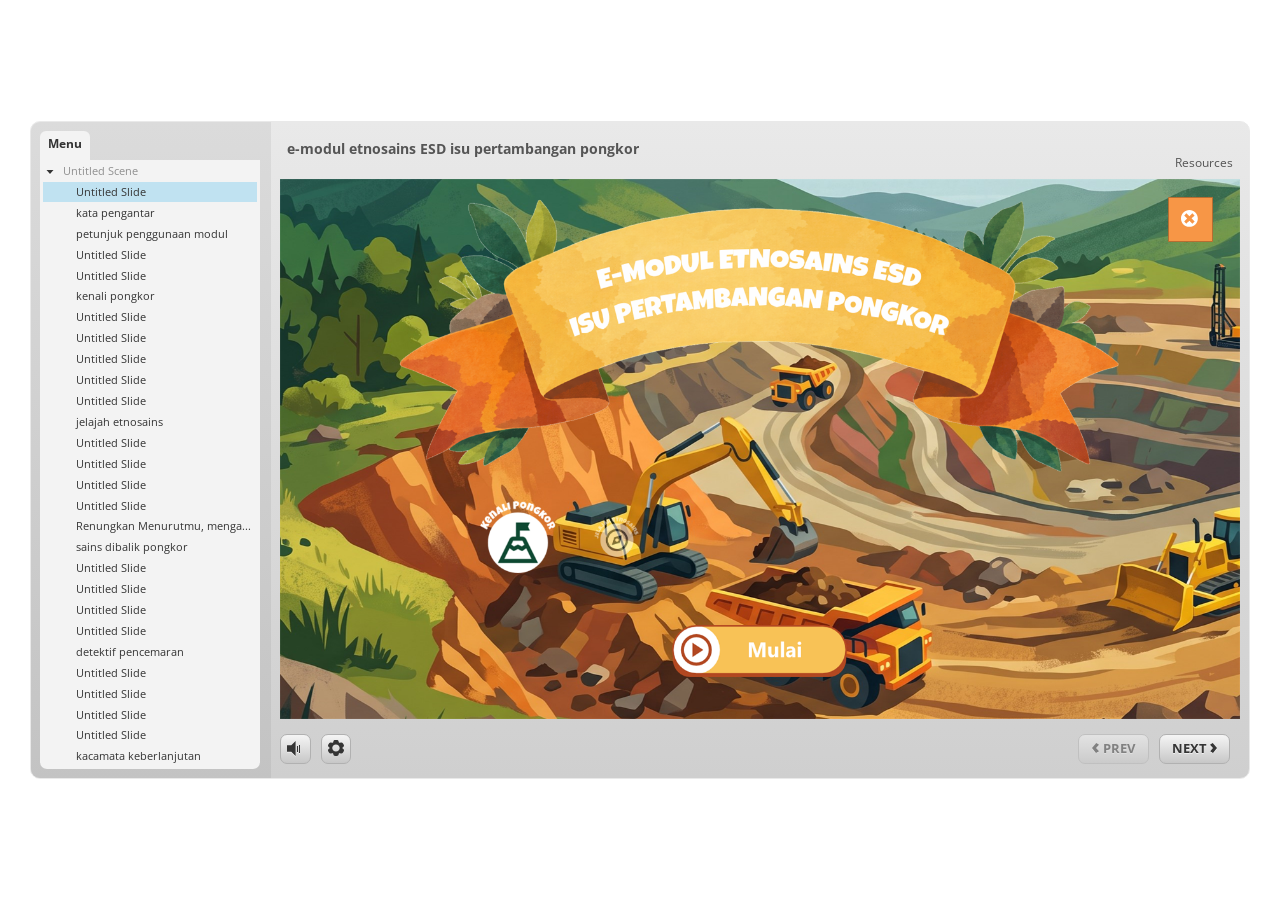
<file: index.html>
<!doctype html>
<html lang="en-US">
<head>
  <meta charset="utf-8">
  <!-- Created using Storyline 3 - http://www.articulate.com  -->
  <!-- version: 3.17.27621.0 -->
  <title>e-modul etnosains ESD isu pertambangan pongkor</title>
  <meta http-equiv="x-ua-compatible" content="IE=edge"/>
  <meta name="viewport" content="width=device-width,initial-scale=1,user-scalable=no,shrink-to-fit=no,minimal-ui"/>
  <meta name="apple-mobile-web-app-capable" content="yes"/>
  <style>
    html, body { height: 100%; padding: 0; margin: 0 }
    #app { height: 100%; width: 100%; }
  </style>
  
  <script>window.THREE = { };</script>
</head>
<body style="background: #FFFFFF" class="cs-HTML theme-classic">
  <!-- 360 -->
  <script>!function(e){var i=/iPhone/i,o=/iPod/i,n=/iPad/i,t=/(?=.*\bAndroid\b)(?=.*\bMobile\b)/i,d=/Android/i,s=/(?=.*\bAndroid\b)(?=.*\bSD4930UR\b)/i,b=/(?=.*\bAndroid\b)(?=.*\b(?:KFOT|KFTT|KFJWI|KFJWA|KFSOWI|KFTHWI|KFTHWA|KFAPWI|KFAPWA|KFARWI|KFASWI|KFSAWI|KFSAWA)\b)/i,r=/IEMobile/i,h=/(?=.*\bWindows\b)(?=.*\bARM\b)/i,a=/BlackBerry/i,l=/BB10/i,p=/Opera Mini/i,f=/(CriOS|Chrome)(?=.*\bMobile\b)/i,u=/(?=.*\bFirefox\b)(?=.*\bMobile\b)/i,c=new RegExp("(?:Nexus 7|BNTV250|Kindle Fire|Silk|GT-P1000)","i"),w=function(e,i){return e.test(i)},A=function(e){var A=e||navigator.userAgent,v=A.split("[FBAN");if(void 0!==v[1]&&(A=v[0]),this.apple={phone:w(i,A),ipod:w(o,A),tablet:!w(i,A)&&w(n,A),device:w(i,A)||w(o,A)||w(n,A)},this.amazon={phone:w(s,A),tablet:!w(s,A)&&w(b,A),device:w(s,A)||w(b,A)},this.android={phone:w(s,A)||w(t,A),tablet:!w(s,A)&&!w(t,A)&&(w(b,A)||w(d,A)),device:w(s,A)||w(b,A)||w(t,A)||w(d,A)},this.windows={phone:w(r,A),tablet:w(h,A),device:w(r,A)||w(h,A)},this.other={blackberry:w(a,A),blackberry10:w(l,A),opera:w(p,A),firefox:w(u,A),chrome:w(f,A),device:w(a,A)||w(l,A)||w(p,A)||w(u,A)||w(f,A)},this.seven_inch=w(c,A),this.any=this.apple.device||this.android.device||this.windows.device||this.other.device||this.seven_inch,this.phone=this.apple.phone||this.android.phone||this.windows.phone,this.tablet=this.apple.tablet||this.android.tablet||this.windows.tablet,"undefined"==typeof window)return this},v=function(){var e=new A;return e.Class=A,e};"undefined"!=typeof module&&module.exports&&"undefined"==typeof window?module.exports=A:"undefined"!=typeof module&&module.exports&&"undefined"!=typeof window?module.exports=v():"function"==typeof define&&define.amd?define("isMobile",[],e.isMobile=v()):e.isMobile=v()}(this);
    window.isMobile.apple.tablet = window.isMobile.apple.tablet ||
      (navigator.platform === 'MacIntel' && navigator.maxTouchPoints > 1);
    window.isMobile.apple.device = window.isMobile.apple.device || window.isMobile.apple.tablet;
    window.isMobile.tablet = window.isMobile.tablet || window.isMobile.apple.tablet;
    window.isMobile.any = window.isMobile.any || window.isMobile.apple.tablet;
  </script>

  <div id="focus-sink" tabindex="-1"></div>

  <div id="preso"></div>
  <script>
    window.DS = {};
    window.globals = {
      DATA_PATH_BASE: '',
      HAS_FRAME: true,
      HAS_SLIDE: true,

      lmsPresent: false,
      tinCanPresent: false,
      cmi5Present: false,
      aoSupport: false,
      scale: 'noscale',
      captureRc: false,
      browserSize: 'optimal',
      bgColor: '#FFFFFF',
      features: '',
      themeName: 'classic',
      preloaderColor: '#FFFFFF',
      suppressAnalytics: true,
      productChannel: 'enterprise',
      publishSource: 'storyline',
      aid: '',
      cid: 'd01c4786-2cfd-486b-ad3b-288f5a144330',
      playerVersion: '3.17.27621.0',
      maxIosVideoElements: 10,

      
      parseParams: function(qs) {
        if (window.globals.parsedParams != null) {
          return window.globals.parsedParams;
        }
        qs = (qs || window.location.search.substr(1)).split('+').join(' ');
        var params = {},
            tokens,
            re = /[?&]?([^=]+)=([^&]*)/g;

        while (tokens = re.exec(qs)) {
          params[decodeURIComponent(tokens[1]).trim()] =
            decodeURIComponent(tokens[2]).trim();
        }
        window.globals.parsedParams = params;
        return params;
      }

    };

    (function() {

      var classTypes = [ 'desktop', 'mobile', 'phone', 'tablet' ];

      var addDeviceClasses = function(prefix, testObj) {
        var curr, i;
        for (i = 0; i < classTypes.length; i++) {
          curr = classTypes[i];
          if (testObj[curr]) {
            document.body.classList.add(prefix + curr);
          }
        }
      };

      var params = window.globals.parseParams(),
          isDevicePreview = params.devicepreview === '1',
          isPhoneOverride = params.deviceType === 'phone' || (isDevicePreview && params.phone == '1'),
          isTabletOverride = (params.deviceType === 'tablet' || isDevicePreview) && !isPhoneOverride,
          isMobileOverride = isPhoneOverride || isTabletOverride;

      var deviceView = {
        desktop: !window.isMobile.any && !isMobileOverride,
        mobile: window.isMobile.any || isMobileOverride,
        phone: isPhoneOverride || (window.isMobile.phone && !isTabletOverride),
        tablet: isTabletOverride || window.isMobile.tablet
      };

      window.globals.deviceView = deviceView;
      window.isMobile.desktop = !window.isMobile.any;
      window.isMobile.mobile = window.isMobile.any;

      addDeviceClasses('view-', deviceView);

    })();
  </script>
  
  <script src='story_content/user.js' type=text/javascript></script>
  <div class="slide-loader"></div>

  <script>
    if (window.globals.deviceView.isMobile) { var doc = document, loader = doc.body.querySelector('.slide-loader'); [ 1, 2, 3 ].forEach(function(n) { var d = doc.createElement('div'); d.style.backgroundColor = window.globals.preloaderColor; d.classList.add('mobile-loader-dot'); d.classList.add('dot' + n); loader.appendChild(d); }); }
  </script>

  <div class="mobile-load-title-overlay" style="display: none">
    <div class="mobile-load-title">e-modul etnosains ESD isu pertambangan pongkor</div>
  </div>

  <div class="mobile-chrome-warning"></div>

  <script>
    
    if (window.autoSpider && window.vInterfaceObject) {
      document.querySelector('.mobile-load-title-overlay').style.display = 'none';
    }
  </script>

  

  <link rel="stylesheet" href="html5/data/css/output.min.css" data-noprefix/>
</body>
<script src="html5/lib/scripts/bootstrapper.min.js"></script>
</html>
</file>
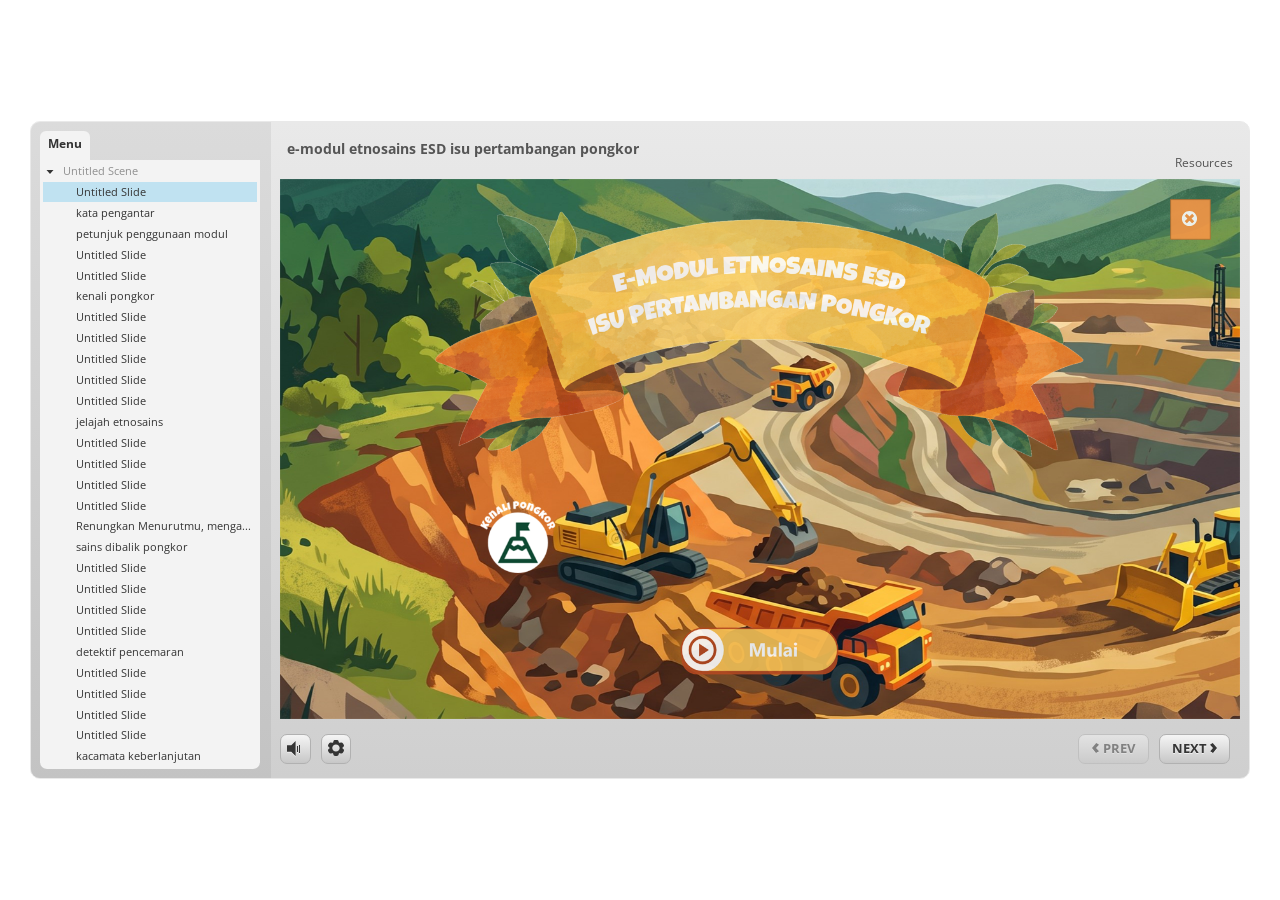
<file: story.html>
<!doctype html>
<html lang="en-US">
<head>
  <meta charset="utf-8">
  <!-- Created using Storyline 3 - http://www.articulate.com  -->
  <!-- version: 3.17.27621.0 -->
  <title>e-modul trial</title>
  <meta http-equiv="x-ua-compatible" content="IE=edge"/>
  <meta name="viewport" content="width=device-width,initial-scale=1,user-scalable=no,shrink-to-fit=no,minimal-ui"/>
  <meta name="apple-mobile-web-app-capable" content="yes"/>
  <style>
    html, body { height: 100%; padding: 0; margin: 0 }
    #app { height: 100%; width: 100%; }
  </style>
  
  <script>window.THREE = { };</script>
</head>
<body style="background: #FFFFFF" class="cs-HTML theme-classic">
  <!-- 360 -->
  <script>!function(e){var i=/iPhone/i,o=/iPod/i,n=/iPad/i,t=/(?=.*\bAndroid\b)(?=.*\bMobile\b)/i,d=/Android/i,s=/(?=.*\bAndroid\b)(?=.*\bSD4930UR\b)/i,b=/(?=.*\bAndroid\b)(?=.*\b(?:KFOT|KFTT|KFJWI|KFJWA|KFSOWI|KFTHWI|KFTHWA|KFAPWI|KFAPWA|KFARWI|KFASWI|KFSAWI|KFSAWA)\b)/i,r=/IEMobile/i,h=/(?=.*\bWindows\b)(?=.*\bARM\b)/i,a=/BlackBerry/i,l=/BB10/i,p=/Opera Mini/i,f=/(CriOS|Chrome)(?=.*\bMobile\b)/i,u=/(?=.*\bFirefox\b)(?=.*\bMobile\b)/i,c=new RegExp("(?:Nexus 7|BNTV250|Kindle Fire|Silk|GT-P1000)","i"),w=function(e,i){return e.test(i)},A=function(e){var A=e||navigator.userAgent,v=A.split("[FBAN");if(void 0!==v[1]&&(A=v[0]),this.apple={phone:w(i,A),ipod:w(o,A),tablet:!w(i,A)&&w(n,A),device:w(i,A)||w(o,A)||w(n,A)},this.amazon={phone:w(s,A),tablet:!w(s,A)&&w(b,A),device:w(s,A)||w(b,A)},this.android={phone:w(s,A)||w(t,A),tablet:!w(s,A)&&!w(t,A)&&(w(b,A)||w(d,A)),device:w(s,A)||w(b,A)||w(t,A)||w(d,A)},this.windows={phone:w(r,A),tablet:w(h,A),device:w(r,A)||w(h,A)},this.other={blackberry:w(a,A),blackberry10:w(l,A),opera:w(p,A),firefox:w(u,A),chrome:w(f,A),device:w(a,A)||w(l,A)||w(p,A)||w(u,A)||w(f,A)},this.seven_inch=w(c,A),this.any=this.apple.device||this.android.device||this.windows.device||this.other.device||this.seven_inch,this.phone=this.apple.phone||this.android.phone||this.windows.phone,this.tablet=this.apple.tablet||this.android.tablet||this.windows.tablet,"undefined"==typeof window)return this},v=function(){var e=new A;return e.Class=A,e};"undefined"!=typeof module&&module.exports&&"undefined"==typeof window?module.exports=A:"undefined"!=typeof module&&module.exports&&"undefined"!=typeof window?module.exports=v():"function"==typeof define&&define.amd?define("isMobile",[],e.isMobile=v()):e.isMobile=v()}(this);
    window.isMobile.apple.tablet = window.isMobile.apple.tablet ||
      (navigator.platform === 'MacIntel' && navigator.maxTouchPoints > 1);
    window.isMobile.apple.device = window.isMobile.apple.device || window.isMobile.apple.tablet;
    window.isMobile.tablet = window.isMobile.tablet || window.isMobile.apple.tablet;
    window.isMobile.any = window.isMobile.any || window.isMobile.apple.tablet;
  </script>

  <div id="focus-sink" tabindex="-1"></div>

  <div id="preso"></div>
  <script>
    window.DS = {};
    window.globals = {
      DATA_PATH_BASE: '',
      HAS_FRAME: true,
      HAS_SLIDE: true,

      lmsPresent: false,
      tinCanPresent: false,
      cmi5Present: false,
      aoSupport: false,
      scale: 'noscale',
      captureRc: false,
      browserSize: 'optimal',
      bgColor: '#FFFFFF',
      features: '',
      themeName: 'classic',
      preloaderColor: '#FFFFFF',
      suppressAnalytics: true,
      productChannel: 'enterprise',
      publishSource: 'storyline',
      aid: '',
      cid: 'd01c4786-2cfd-486b-ad3b-288f5a144330',
      playerVersion: '3.17.27621.0',
      maxIosVideoElements: 10,

      
      parseParams: function(qs) {
        if (window.globals.parsedParams != null) {
          return window.globals.parsedParams;
        }
        qs = (qs || window.location.search.substr(1)).split('+').join(' ');
        var params = {},
            tokens,
            re = /[?&]?([^=]+)=([^&]*)/g;

        while (tokens = re.exec(qs)) {
          params[decodeURIComponent(tokens[1]).trim()] =
            decodeURIComponent(tokens[2]).trim();
        }
        window.globals.parsedParams = params;
        return params;
      }

    };

    (function() {

      var classTypes = [ 'desktop', 'mobile', 'phone', 'tablet' ];

      var addDeviceClasses = function(prefix, testObj) {
        var curr, i;
        for (i = 0; i < classTypes.length; i++) {
          curr = classTypes[i];
          if (testObj[curr]) {
            document.body.classList.add(prefix + curr);
          }
        }
      };

      var params = window.globals.parseParams(),
          isDevicePreview = params.devicepreview === '1',
          isPhoneOverride = params.deviceType === 'phone' || (isDevicePreview && params.phone == '1'),
          isTabletOverride = (params.deviceType === 'tablet' || isDevicePreview) && !isPhoneOverride,
          isMobileOverride = isPhoneOverride || isTabletOverride;

      var deviceView = {
        desktop: !window.isMobile.any && !isMobileOverride,
        mobile: window.isMobile.any || isMobileOverride,
        phone: isPhoneOverride || (window.isMobile.phone && !isTabletOverride),
        tablet: isTabletOverride || window.isMobile.tablet
      };

      window.globals.deviceView = deviceView;
      window.isMobile.desktop = !window.isMobile.any;
      window.isMobile.mobile = window.isMobile.any;

      addDeviceClasses('view-', deviceView);

    })();
  </script>
  
  <script src='story_content/user.js' type=text/javascript></script>
  <div class="slide-loader"></div>

  <script>
    if (window.globals.deviceView.isMobile) { var doc = document, loader = doc.body.querySelector('.slide-loader'); [ 1, 2, 3 ].forEach(function(n) { var d = doc.createElement('div'); d.style.backgroundColor = window.globals.preloaderColor; d.classList.add('mobile-loader-dot'); d.classList.add('dot' + n); loader.appendChild(d); }); }
  </script>

  <div class="mobile-load-title-overlay" style="display: none">
    <div class="mobile-load-title">e-modul trial</div>
  </div>

  <div class="mobile-chrome-warning"></div>

  <script>
    
    if (window.autoSpider && window.vInterfaceObject) {
      document.querySelector('.mobile-load-title-overlay').style.display = 'none';
    }
  </script>

  

  <link rel="stylesheet" href="html5/data/css/output.min.css" data-noprefix/>
</body>
<script src="html5/lib/scripts/bootstrapper.min.js"></script>
</html>
</file>
<file: html5/data/css/output.min.css>
@font-face {
  font-family: 'Open SansBold CharsBold456F026D';
  src: url('[data-uri]');
  font-style: normal;
  font-weight: normal;
}
@font-face {
  font-family: 'Open Sans Charset1_ 5Uk6ACBA9ED';
  src: url('[data-uri]');
  font-style: normal;
  font-weight: normal;
}
@font-face {
  font-family: 'Luckiest Guy Charset1_ 8D27AC44';
  src: url('[data-uri]');
  font-style: normal;
  font-weight: normal;
}
@font-face {
  font-family: 'Space MonoBold CharBoldACF0F09B';
  src: url('[data-uri]');
  font-style: normal;
  font-weight: normal;
}
@font-face {
  font-family: 'Space Mono Charset1_ 6L623469E3';
  src: url('[data-uri]');
  font-style: normal;
  font-weight: normal;
}
@font-face {
  font-family: 'PoppinsBold CharsetBold9A368C85';
  src: url('[data-uri]');
  font-style: normal;
  font-weight: normal;
}
@font-face {
  font-family: 'Luckiest Guy Charset0_vF303CC9E';
  src: url('[data-uri]');
  font-style: normal;
  font-weight: normal;
}
@font-face {
  font-family: 'Space Mono Charset0_v9Y2D550E07';
  src: url('[data-uri]');
  font-style: normal;
  font-weight: normal;
}
@font-face {
  font-family: 'Space MonoBold CharBold701E2622';
  src: url('[data-uri]');
  font-style: normal;
  font-weight: normal;
}
@font-face {
  font-family: 'Open Sans Charset0_v9TY33EDE6F2';
  src: url('[data-uri]');
  font-style: normal;
  font-weight: normal;
}
@font-face {
  font-family: 'PoppinsBold CharsetBoldB13A54C8';
  src: url('[data-uri]');
  font-style: normal;
  font-weight: normal;
}
.cs-pxabnsnfns00001100101 .cs-infopanel  {
  box-shadow: 0 1px 0 rgba(184, 184, 184, 1);
  background: rgba(255, 255, 255, 1);
}
.cs-pxabnsnfns00001100101 .cs-infopanel .cs-link {
  color: rgba(124, 34, 128, 1);
}
.cs-pxabnsnfns00001100101 .cs-infopanel .cs-link:hover {
  color: rgba(0, 0, 238, 1);
}
.cs-pxabnsnfns00001100101 .cs-infopanel .cs-name {
  color: rgba(68, 68, 68, 1);
}
.cs-pxabnsnfns00001100101 .cs-infopanel .cs-title {
  color: rgba(153, 153, 153, 1);
}
.cs-pxabnsnfns00001100101 .cs-infopanelpopup  {
  box-shadow: 0 1px 0 rgba(184, 184, 184, 1);
  background: linear-gradient(180deg, rgba(233, 233, 233, 1) 0%, rgba(207, 207, 207, 1) 100%);
}
.cs-pxabnsnfns00001100101 .cs-infopanelpopup .cs-link {
  color: rgba(124, 34, 128, 1);
}
.cs-pxabnsnfns00001100101 .cs-infopanelpopup .cs-link:hover {
  color: rgba(0, 0, 238, 1);
}
.cs-pxabnsnfns00001100101 .cs-infopanelpopup .cs-name {
  color: rgba(68, 68, 68, 1);
}
.cs-pxabnsnfns00001100101 .cs-infopanelpopup .cs-bio {
  color: rgba(153, 153, 153, 1);
}
.cs-pxabnsnfns00001100101 .cs-timer  {
  color: rgba(85, 85, 85, 1);
}
.cs-pxabnsnfns00001100101 .cs-duration stop:first-child {
  stop-color: rgba(0, 215, 255, 1);
}
.cs-pxabnsnfns00001100101 .cs-duration stop:last-child {
  stop-color: rgba(0, 171, 255, 1);
}
.cs-pxabnsnfns00001100101 .cs-elapsed stop:first-child {
  stop-color: rgba(254, 227, 71, 1);
}
.cs-pxabnsnfns00001100101 .cs-elapsed stop:last-child {
  stop-color: rgba(252, 204, 42, 1);
}
.cs-pxabnsnfns00001100101 .cs-timer .cs-pie .cs-innerstroke {
  stroke: rgba(199, 199, 199, 1);
}
.cs-pxabnsnfns00001100101 .cs-timer .cs-pie .cs-innerborder {
  stroke: rgba(255, 255, 255, 1);
}
.cs-pxabnsnfns00001100101 .cs-window  {
  box-shadow: 0 8px 5px rgba(0, 0, 0, 0.2);
  border-color: rgba(234, 234, 234, 1);
  background: rgba(243, 243, 243, 1);
  color: rgba(85, 85, 85, 1);
}
.cs-pxabnsnfns00001100101 .cs-window .cs-diva {
  border-color: rgba(247, 247, 247, 1);
}
.cs-pxabnsnfns00001100101 .cs-window .cs-divb {
  border-color: rgba(211, 211, 211, 1);
}
.cs-pxabnsnfns00001100101 .cs-editor .cs-editor-slide {
  color: rgba(85, 85, 85, 1);
}
.cs-pxabnsnfns00001100101 .cs-editor .cs-editor-html {
  color: rgba(68, 68, 68, 1);
}
.cs-pxabnsnfns00001100101 .cs-editor .cs-editor-button {
  text-shadow: 0 1px 0 rgba(240, 240, 240, 1);
  color: rgba(53, 53, 53, 1);
  border-color: rgba(177, 177, 177, 1);
  background: linear-gradient(180deg, rgba(245, 245, 245, 1) 0%, rgba(199, 199, 199, 1) 100%);
}
.cs-pxabnsnfns00001100101 .cs-editor .cs-editor-button:hover {
  background: linear-gradient(180deg, rgba(242, 242, 242, 1) 0%, rgba(175, 175, 175, 1) 100%);
}
.cs-pxabnsnfns00001100101 .cs-editor .cs-editor-button:active {
  background: linear-gradient(180deg, rgba(199, 199, 199, 1) 0%, rgba(244, 244, 244, 1) 100%);
}
.cs-pxabnsnfns00001100101 .cs-listitem  {
  color: rgba(53, 53, 53, 1);
  border-color: rgba(223, 223, 223, 1);
}
.cs-pxabnsnfns00001100101 .cs-listitem.cs-viewed {
  color: rgba(144, 144, 144, 1);
}
.cs-pxabnsnfns00001100101 .cs-listitem.cs-selected {
  color: rgba(53, 53, 53, 1);
  background: rgba(192, 226, 241, 1);
}
.cs-pxabnsnfns00001100101 .cs-listitem.cs-selected:hover {
  background: rgba(192, 226, 241, 1);
}
.cs-pxabnsnfns00001100101 .cs-listitem.cs-selected.hover {
  background: rgba(192, 226, 241, 1);
}
.cs-pxabnsnfns00001100101 .cs-listitem.cs-selected:focus {
  background: rgba(192, 226, 241, 1);
}
.cs-pxabnsnfns00001100101 .cs-listitem .cs-icon-carrot {
  fill: rgba(53, 53, 53, 1);
}
.cs-pxabnsnfns00001100101 .cs-listitem .cs-icon-carrot .cs-shadow {
  fill: rgba(255, 255, 255, 1);
}
.cs-pxabnsnfns00001100101 .cs-listitem:hover {
  background: rgba(230, 230, 230, 1);
}
.cs-pxabnsnfns00001100101 .cs-listitem.hover {
  background: rgba(230, 230, 230, 1);
}
.cs-pxabnsnfns00001100101 .cs-listitem:focus {
  background: rgba(230, 230, 230, 1);
}
.cs-pxabnsnfns00001100101 .cs-glossary  {
  color: rgba(53, 53, 53, 1);
}
.cs-pxabnsnfns00001100101 .cs-glossary .cs-scrolling-panel {
  background: rgba(231, 231, 231, 1);
}
.cs-pxabnsnfns00001100101 .cs-glossary .cs-term.cs-selected .cs-choice-list-trigger {
  color: rgba(53, 53, 53, 1);
  background: rgba(192, 226, 241, 1);
}
.cs-pxabnsnfns00001100101 .cs-glossary .cs-term.cs-selected .cs-choice-list-trigger:focus {
  color: rgba(53, 53, 53, 1);
  background: rgba(192, 226, 241, 1);
}
.cs-pxabnsnfns00001100101 .cs-glossary .cs-term:hover .cs-choice-list-trigger {
  background: rgba(230, 230, 230, 1);
}
.cs-pxabnsnfns00001100101 .cs-glossary .cs-term.hover .cs-choice-list-trigger {
  background: rgba(230, 230, 230, 1);
}
.cs-pxabnsnfns00001100101 .cs-glossary .cs-term .cs-choice-list-trigger:focus {
  background: rgba(230, 230, 230, 1);
}
.cs-pxabnsnfns00001100101 .cs-glossary .cs-diva {
  border-color: rgba(226, 226, 226, 1);
}
.cs-pxabnsnfns00001100101 .cs-glossary .cs-divb {
  border-color: rgba(226, 226, 226, 1);
}
.cs-pxabnsnfns00001100101 .cs-glossary .cs-divc {
  border-color: rgba(250, 250, 250, 1);
}
.cs-pxabnsnfns00001100101 .cs-glossary .cs-heading {
  color: rgba(68, 68, 68, 1);
}
.cs-pxabnsnfns00001100101 .cs-resource .cs-separator {
  border-color: rgba(224, 224, 224, 1);
}
.cs-pxabnsnfns00001100101 .cs-outline  {
  color: rgba(68, 68, 68, 1);
}
.cs-pxabnsnfns00001100101 .cs-outline .cs-diva {
  border-color: rgba(198, 198, 198, 1);
}
.cs-pxabnsnfns00001100101 .cs-outline .cs-divb {
  border-color: rgba(249, 249, 249, 1);
}
.cs-pxabnsnfns00001100101 .cs-outline .cs-divc {
  border-color: rgba(225, 225, 225, 1);
}
.cs-pxabnsnfns00001100101 .cs-outline .cs-search-filter:hover {
  color: rgba(0, 0, 238, 1);
}
.cs-pxabnsnfns00001100101 .cs-outline .cs-search-filter.hover {
  color: rgba(0, 0, 238, 1);
}
.cs-pxabnsnfns00001100101 .cs-transcript  {
  color: rgba(68, 68, 68, 1);
}
.cs-pxabnsnfns00001100101 .cs-transcript .cs-div {
  border-color: rgba(225, 225, 225, 1);
}
.cs-pxabnsnfns00001100101 .cs-tabs:not(.topmenu-item) {
  color: rgba(85, 85, 85, 1);
}
.cs-pxabnsnfns00001100101 .cs-tabs .cs-inner-button:not(.topmenu-item) {
  text-shadow: 0 1px 0 rgba(240, 240, 240, 1);
}
.cs-pxabnsnfns00001100101 .cs-tabs:hover:not(.topmenu-item) {
  color: rgba(51, 51, 51, 1);
}
.cs-pxabnsnfns00001100101 .cs-tabs.cs-selected {
  background: rgba(243, 243, 243, 1);
  color: rgba(51, 51, 51, 1);
}
.cs-pxabnsnfns00001100101 .cs-seekcontrol  {
  background: linear-gradient(180deg, rgba(245, 245, 245, 1) 0%, rgba(199, 199, 199, 1) 100%);
  border-color: rgba(177, 177, 177, 1);
}
.cs-pxabnsnfns00001100101 .cs-seekcontrol .cs-button:hover .cs-icon {
  fill: rgba(85, 85, 85, 1);
}
.cs-pxabnsnfns00001100101 .cs-seekcontrol .cs-button.hover .cs-icon {
  fill: rgba(85, 85, 85, 1);
}
.cs-pxabnsnfns00001100101 .cs-seekcontrol .cs-button .cs-icon-shadow {
  fill: rgba(240, 240, 240, 1);
}
.cs-pxabnsnfns00001100101 .cs-seekcontrol .cs-button .cs-icon {
  fill: rgba(45, 45, 45, 1);
}
.cs-pxabnsnfns00001100101 .cs-seekcontrol .cs-seek .cs-fill {
  background: rgba(255, 255, 255, 1);
}
.cs-pxabnsnfns00001100101 .cs-seekcontrol .cs-seek {
  background: rgba(231, 231, 231, 1);
  border-color: rgba(184, 184, 184, 1);
}
.cs-pxabnsnfns00001100101 .cs-searchinput .cs-input {
  color: rgba(138, 138, 138, 1);
  border-color: rgba(173, 173, 173, 1);
  background: rgba(223, 223, 223, 1);
}
.cs-pxabnsnfns00001100101 .cs-searchinput .cs-input:focus {
  color: rgba(51, 51, 51, 1);
  background: rgba(250, 250, 250, 1);
}
.cs-pxabnsnfns00001100101 .cs-searchinput .cs-input:hover {
  box-shadow: inset 0 0 1px 0 rgba(107, 248, 255, 1);
}
.cs-pxabnsnfns00001100101 .cs-searchinput .cs-input.hover {
  box-shadow: inset 0 0 1px 0 rgba(107, 248, 255, 1);
}
.cs-pxabnsnfns00001100101 .cs-searchinput .cs-button .cs-icon {
  fill: rgba(138, 138, 138, 1);
}
.cs-pxabnsnfns00001100101 .cs-searchinput .cs-button:hover {
  fill: linear-gradient(180deg, rgba(245, 245, 245, 1) 0%, rgba(199, 199, 199, 1) 100%);
}
.cs-pxabnsnfns00001100101 .cs-searchinput .cs-button.hover {
  fill: linear-gradient(180deg, rgba(245, 245, 245, 1) 0%, rgba(199, 199, 199, 1) 100%);
}
.cs-pxabnsnfns00001100101 .cs-menu  {
  box-shadow: 0 1px 0 rgba(184, 184, 184, 1);
  background: rgba(243, 243, 243, 1);
}
.cs-pxabnsnfns00001100101 .cs-topmenu-item.active .cs-tab {
  background: rgba(243, 243, 243, 1);
}
.cs-pxabnsnfns00001100101 .cs-logo  {
  box-shadow: 0 1px 0 rgba(184, 184, 184, 1);
  background: rgba(255, 255, 255, 1);
}
.cs-pxabnsnfns00001100101 .cs-checkbox  {
  color: rgba(68, 68, 68, 1);
}
.cs-pxabnsnfns00001100101 .cs-checkbox:hover {
  border-color: rgba(107, 248, 255, 1);
}
.cs-pxabnsnfns00001100101 .cs-checkbox.hover {
  border-color: rgba(107, 248, 255, 1);
}
.cs-pxabnsnfns00001100101 .cs-checkbox .cs-box {
  color: rgba(255, 255, 255, 1);
  border-color: rgba(184, 184, 184, 1);
}
.cs-pxabnsnfns00001100101 .cs-checkbox .cs-box:checked::after {
  color: rgba(51, 204, 0, 1);
}
.cs-pxabnsnfns00001100101 .cs-checkbox .cs-box.checked.after {
  color: rgba(51, 204, 0, 1);
}
.cs-pxabnsnfns00001100101 .cs-button  {
  text-shadow: 0 1px 0 rgba(240, 240, 240, 1);
  color: rgba(53, 53, 53, 1);
  border-color: rgba(177, 177, 177, 1);
  background: linear-gradient(180deg, rgba(245, 245, 245, 1) 0%, rgba(199, 199, 199, 1) 100%);
  box-shadow: 0 1px 0 rgba(207, 207, 207, 1);
}
.cs-pxabnsnfns00001100101 .cs-button .cs-icon {
  fill: rgba(53, 53, 53, 1);
}
.cs-pxabnsnfns00001100101 .cs-button .cs-icon-shadow {
  fill: rgba(240, 240, 240, 1);
}
.cs-pxabnsnfns00001100101 .cs-button:hover {
  background: linear-gradient(180deg, rgba(242, 242, 242, 1) 0%, rgba(175, 175, 175, 1) 100%);
}
.cs-pxabnsnfns00001100101 .cs-button.hover {
  background: linear-gradient(180deg, rgba(242, 242, 242, 1) 0%, rgba(175, 175, 175, 1) 100%);
}
.cs-pxabnsnfns00001100101 .cs-button:active {
  background: linear-gradient(180deg, rgba(199, 199, 199, 1) 0%, rgba(244, 244, 244, 1) 100%);
}
.cs-pxabnsnfns00001100101 .cs-button.cs-disabled:hover {
  background: linear-gradient(180deg, rgba(245, 245, 245, 1) 0%, rgba(199, 199, 199, 1) 100%);
}
.cs-pxabnsnfns00001100101 .cs-button.cs-disabled.hover {
  background: linear-gradient(180deg, rgba(245, 245, 245, 1) 0%, rgba(199, 199, 199, 1) 100%);
}
.cs-pxabnsnfns00001100101 .cs-button.cs-disabled:active {
  background: linear-gradient(180deg, rgba(245, 245, 245, 1) 0%, rgba(199, 199, 199, 1) 100%);
}
.cs-pxabnsnfns00001100101 .cs-button.cs-volume:hover {
  background: linear-gradient(180deg, rgba(245, 245, 245, 1) 0%, rgba(199, 199, 199, 1) 100%);
}
.cs-pxabnsnfns00001100101 .cs-button.cs-volume.hover {
  background: linear-gradient(180deg, rgba(245, 245, 245, 1) 0%, rgba(199, 199, 199, 1) 100%);
}
.cs-pxabnsnfns00001100101 .cs-button.cs-volume:active {
  background: linear-gradient(180deg, rgba(245, 245, 245, 1) 0%, rgba(199, 199, 199, 1) 100%);
}
.cs-pxabnsnfns00001100101.cs-base  {
  color: rgba(85, 85, 85, 1);
  border-color: rgba(233, 233, 233, 1);
  background: linear-gradient(180deg, rgba(233, 233, 233, 1) 0%, rgba(207, 207, 207, 1) 100%);
}
.cs-pxabnsnfns00001100101.cs-base .cs-separator .cs-diva {
  background: rgba(211, 211, 211, 1);
}
.cs-pxabnsnfns00001100101.cs-base .cs-separator .cs-divb {
  background: rgba(247, 247, 247, 1);
}
.cs-pxabnsnfns00001100101.cs-base .cs-topmenu-item.active .cs-tab {
  border-color: rgba(211, 211, 211, 1);
}
.cs-pxabnsnfns00001100101.cs-base .cs-topmenu-item.active .cs-panel {
  border-color: rgba(211, 211, 211, 1);
}
.cs-pxabnsnfns00001100101.cs-base .cs-left {
  background: linear-gradient(180deg, rgba(219, 219, 219, 1) 0%, rgba(195, 195, 195, 1) 100%);
}
.cs-pxabnsnfns00001100101.cs-base .cs-area-primary .cs-slide-container {
  background: linear-gradient(180deg, rgba(233, 233, 233, 1) 0%, rgba(207, 207, 207, 1) 100%);
}
.cs-pxabnsnfns00001100101 .cs-volume::-moz-range-thumb {
  border-color: rgba(165, 165, 165, 1);
  box-shadow: inset 0 0 1px 0 rgba(212, 212, 212, 1);
  background: rgba(200, 200, 200, 1);
}
.cs-pxabnsnfns00001100101 .cs-volume::-ms-thumb {
  border-color: rgba(165, 165, 165, 1);
  box-shadow: inset 0 0 1px 0 rgba(212, 212, 212, 1);
  background: rgba(200, 200, 200, 1);
}
.cs-pxabnsnfns00001100101 .cs-volume::-webkit-slider-thumb {
  border-color: rgba(165, 165, 165, 1);
  box-shadow: inset 0 0 1px 0 rgba(212, 212, 212, 1);
  background: rgba(200, 200, 200, 1);
}
.cs-pxabnsnfns00001100101 .cs-volume::-moz-range-track {
  border-color: rgba(242, 242, 242, 1);
  background: linear-gradient(180deg, rgba(188, 188, 188, 1) 0%, rgba(188, 188, 188, 1) 50.196%, rgba(195, 195, 195, 1) 100%);
}
.cs-pxabnsnfns00001100101 .cs-volume::-ms-track {
  border-color: rgba(242, 242, 242, 1);
  background: linear-gradient(180deg, rgba(188, 188, 188, 1) 0%, rgba(188, 188, 188, 1) 50.196%, rgba(195, 195, 195, 1) 100%);
}
.cs-pxabnsnfns00001100101 .cs-volume::-webkit-slider-runnable-track {
  border-color: rgba(242, 242, 242, 1);
  background: linear-gradient(180deg, rgba(188, 188, 188, 1) 0%, rgba(188, 188, 188, 1) 50.196%, rgba(195, 195, 195, 1) 100%);
}
body.show-focus .tab-focus-box {
  border-color: rgba(255, 255, 0, 1);
}
.skipnav {
  border-color: rgba(255, 255, 0, 1);
}
.fn-npnxnanbsnfns00001100101 {
  font-family: 'Open SansD6FFC9F9';
  -webkit-font-variant-ligatures: no-common-ligatures;
  font-variant-ligatures: no-common-ligatures;
}
.fn-pxabnsnfns00001100101 {
  font-family: 'Open SansD6FFC9F9';
  -webkit-font-variant-ligatures: no-common-ligatures;
  font-variant-ligatures: no-common-ligatures;
}
.fn-npxnabnsnfns00001100101 {
  font-family: 'Open SansD6FFC9F9';
  -webkit-font-variant-ligatures: no-common-ligatures;
  font-variant-ligatures: no-common-ligatures;
}
.fn-npnxnanbnsnfns00001100101 {
  font-family: 'Open SansD6FFC9F9';
  -webkit-font-variant-ligatures: no-common-ligatures;
  font-variant-ligatures: no-common-ligatures;
}
.fn-pxabnsnfns00001100100 {
  font-family: 'Open SansD6FFC9F9';
  -webkit-font-variant-ligatures: no-common-ligatures;
  font-variant-ligatures: no-common-ligatures;
}
.fn-pxabsnfns00001100101 {
  font-family: 'Open SansD6FFC9F9';
  -webkit-font-variant-ligatures: no-common-ligatures;
  font-variant-ligatures: no-common-ligatures;
}
.fn-pxnanbsnfns00001100101 {
  font-family: 'Open SansD6FFC9F9';
  -webkit-font-variant-ligatures: no-common-ligatures;
  font-variant-ligatures: no-common-ligatures;
}
@font-face {
  font-family: 'Open SansD6FFC9F9';
  src: url('[data-uri]');
  font-style: normal;
  font-weight: bold;
}
@font-face {
  font-family: 'Open SansD6FFC9F9';
  src: url('[data-uri]');
  font-style: normal;
  font-weight: normal;
}
.cs-InvalidPromptSlide .cs-6DTvtOVIxb4-InvalidPromptSlide-btn0 {
  color: rgba(53, 53, 53, 1);
  border-color: rgba(177, 177, 177, 1);
  background: linear-gradient(180deg, rgba(245, 245, 245, 1) 0%, rgba(199, 199, 199, 1) 100%);
  text-shadow: 0 1px 0 rgba(240, 240, 240, 1);
}
.cs-InvalidPromptSlide .cs-6DTvtOVIxb4-InvalidPromptSlide-btn0 .cs-html {
  color: rgba(68, 68, 68, 1);
}
.cs-InvalidPromptSlide .cs-6DTvtOVIxb4-InvalidPromptSlide-btn0 .cs-slide {
  border-color: rgba(85, 85, 85, 1);
}
.cs-InvalidPromptSlide .cs-6DTvtOVIxb4-InvalidPromptSlide-btn0:hover {
  background: linear-gradient(180deg, rgba(242, 242, 242, 1) 0%, rgba(175, 175, 175, 1) 100%);
}
.cs-InvalidPromptSlide .cs-6DTvtOVIxb4-InvalidPromptSlide-btn0:active {
  background: linear-gradient(180deg, rgba(199, 199, 199, 1) 0%, rgba(244, 244, 244, 1) 100%);
}
.cs-PrintPromptSlide .cs-6DTvtOVIxb4-PrintPromptSlide-btn0 {
  color: rgba(53, 53, 53, 1);
  border-color: rgba(177, 177, 177, 1);
  background: linear-gradient(180deg, rgba(245, 245, 245, 1) 0%, rgba(199, 199, 199, 1) 100%);
  text-shadow: 0 1px 0 rgba(240, 240, 240, 1);
}
.cs-PrintPromptSlide .cs-6DTvtOVIxb4-PrintPromptSlide-btn0 .cs-html {
  color: rgba(68, 68, 68, 1);
}
.cs-PrintPromptSlide .cs-6DTvtOVIxb4-PrintPromptSlide-btn0 .cs-slide {
  border-color: rgba(85, 85, 85, 1);
}
.cs-PrintPromptSlide .cs-6DTvtOVIxb4-PrintPromptSlide-btn0:hover {
  background: linear-gradient(180deg, rgba(242, 242, 242, 1) 0%, rgba(175, 175, 175, 1) 100%);
}
.cs-PrintPromptSlide .cs-6DTvtOVIxb4-PrintPromptSlide-btn0:active {
  background: linear-gradient(180deg, rgba(199, 199, 199, 1) 0%, rgba(244, 244, 244, 1) 100%);
}
.cs-ScrollPromptSlide .cs-6DTvtOVIxb4-ScrollPromptSlide-btn0 {
  color: rgba(53, 53, 53, 1);
  border-color: rgba(177, 177, 177, 1);
  background: linear-gradient(180deg, rgba(245, 245, 245, 1) 0%, rgba(199, 199, 199, 1) 100%);
  text-shadow: 0 1px 0 rgba(240, 240, 240, 1);
}
.cs-ScrollPromptSlide .cs-6DTvtOVIxb4-ScrollPromptSlide-btn0 .cs-html {
  color: rgba(68, 68, 68, 1);
}
.cs-ScrollPromptSlide .cs-6DTvtOVIxb4-ScrollPromptSlide-btn0 .cs-slide {
  border-color: rgba(85, 85, 85, 1);
}
.cs-ScrollPromptSlide .cs-6DTvtOVIxb4-ScrollPromptSlide-btn0:hover {
  background: linear-gradient(180deg, rgba(242, 242, 242, 1) 0%, rgba(175, 175, 175, 1) 100%);
}
.cs-ScrollPromptSlide .cs-6DTvtOVIxb4-ScrollPromptSlide-btn0:active {
  background: linear-gradient(180deg, rgba(199, 199, 199, 1) 0%, rgba(244, 244, 244, 1) 100%);
}
.cs-ResumePromptSlide .cs-6DTvtOVIxb4-ResumePromptSlide-btn0 {
  color: rgba(53, 53, 53, 1);
  border-color: rgba(177, 177, 177, 1);
  background: linear-gradient(180deg, rgba(245, 245, 245, 1) 0%, rgba(199, 199, 199, 1) 100%);
  text-shadow: 0 1px 0 rgba(240, 240, 240, 1);
}
.cs-ResumePromptSlide .cs-6DTvtOVIxb4-ResumePromptSlide-btn0 .cs-html {
  color: rgba(68, 68, 68, 1);
}
.cs-ResumePromptSlide .cs-6DTvtOVIxb4-ResumePromptSlide-btn0 .cs-slide {
  border-color: rgba(85, 85, 85, 1);
}
.cs-ResumePromptSlide .cs-6DTvtOVIxb4-ResumePromptSlide-btn0:hover {
  background: linear-gradient(180deg, rgba(242, 242, 242, 1) 0%, rgba(175, 175, 175, 1) 100%);
}
.cs-ResumePromptSlide .cs-6DTvtOVIxb4-ResumePromptSlide-btn0:active {
  background: linear-gradient(180deg, rgba(199, 199, 199, 1) 0%, rgba(244, 244, 244, 1) 100%);
}
.cs-ResumePromptSlide .cs-6DTvtOVIxb4-ResumePromptSlide-btn1 {
  color: rgba(53, 53, 53, 1);
  border-color: rgba(177, 177, 177, 1);
  background: linear-gradient(180deg, rgba(245, 245, 245, 1) 0%, rgba(199, 199, 199, 1) 100%);
  text-shadow: 0 1px 0 rgba(240, 240, 240, 1);
}
.cs-ResumePromptSlide .cs-6DTvtOVIxb4-ResumePromptSlide-btn1 .cs-html {
  color: rgba(68, 68, 68, 1);
}
.cs-ResumePromptSlide .cs-6DTvtOVIxb4-ResumePromptSlide-btn1 .cs-slide {
  border-color: rgba(85, 85, 85, 1);
}
.cs-ResumePromptSlide .cs-6DTvtOVIxb4-ResumePromptSlide-btn1:hover {
  background: linear-gradient(180deg, rgba(242, 242, 242, 1) 0%, rgba(175, 175, 175, 1) 100%);
}
.cs-ResumePromptSlide .cs-6DTvtOVIxb4-ResumePromptSlide-btn1:active {
  background: linear-gradient(180deg, rgba(199, 199, 199, 1) 0%, rgba(244, 244, 244, 1) 100%);
}
.cs-ExternalInterfaceErrorSlide .cs-buttonOK {
  color: rgba(53, 53, 53, 1);
  border-color: rgba(177, 177, 177, 1);
  background: linear-gradient(180deg, rgba(245, 245, 245, 1) 0%, rgba(199, 199, 199, 1) 100%);
  text-shadow: 0 1px 0 rgba(240, 240, 240, 1);
}
.cs-ExternalInterfaceErrorSlide .cs-buttonOK .cs-html {
  color: rgba(68, 68, 68, 1);
}
.cs-ExternalInterfaceErrorSlide .cs-buttonOK .cs-slide {
  border-color: rgba(85, 85, 85, 1);
}
.cs-ExternalInterfaceErrorSlide .cs-buttonOK:hover {
  background: linear-gradient(180deg, rgba(242, 242, 242, 1) 0%, rgba(175, 175, 175, 1) 100%);
}
.cs-ExternalInterfaceErrorSlide .cs-buttonOK:active {
  background: linear-gradient(180deg, rgba(199, 199, 199, 1) 0%, rgba(244, 244, 244, 1) 100%);
}
</file>
